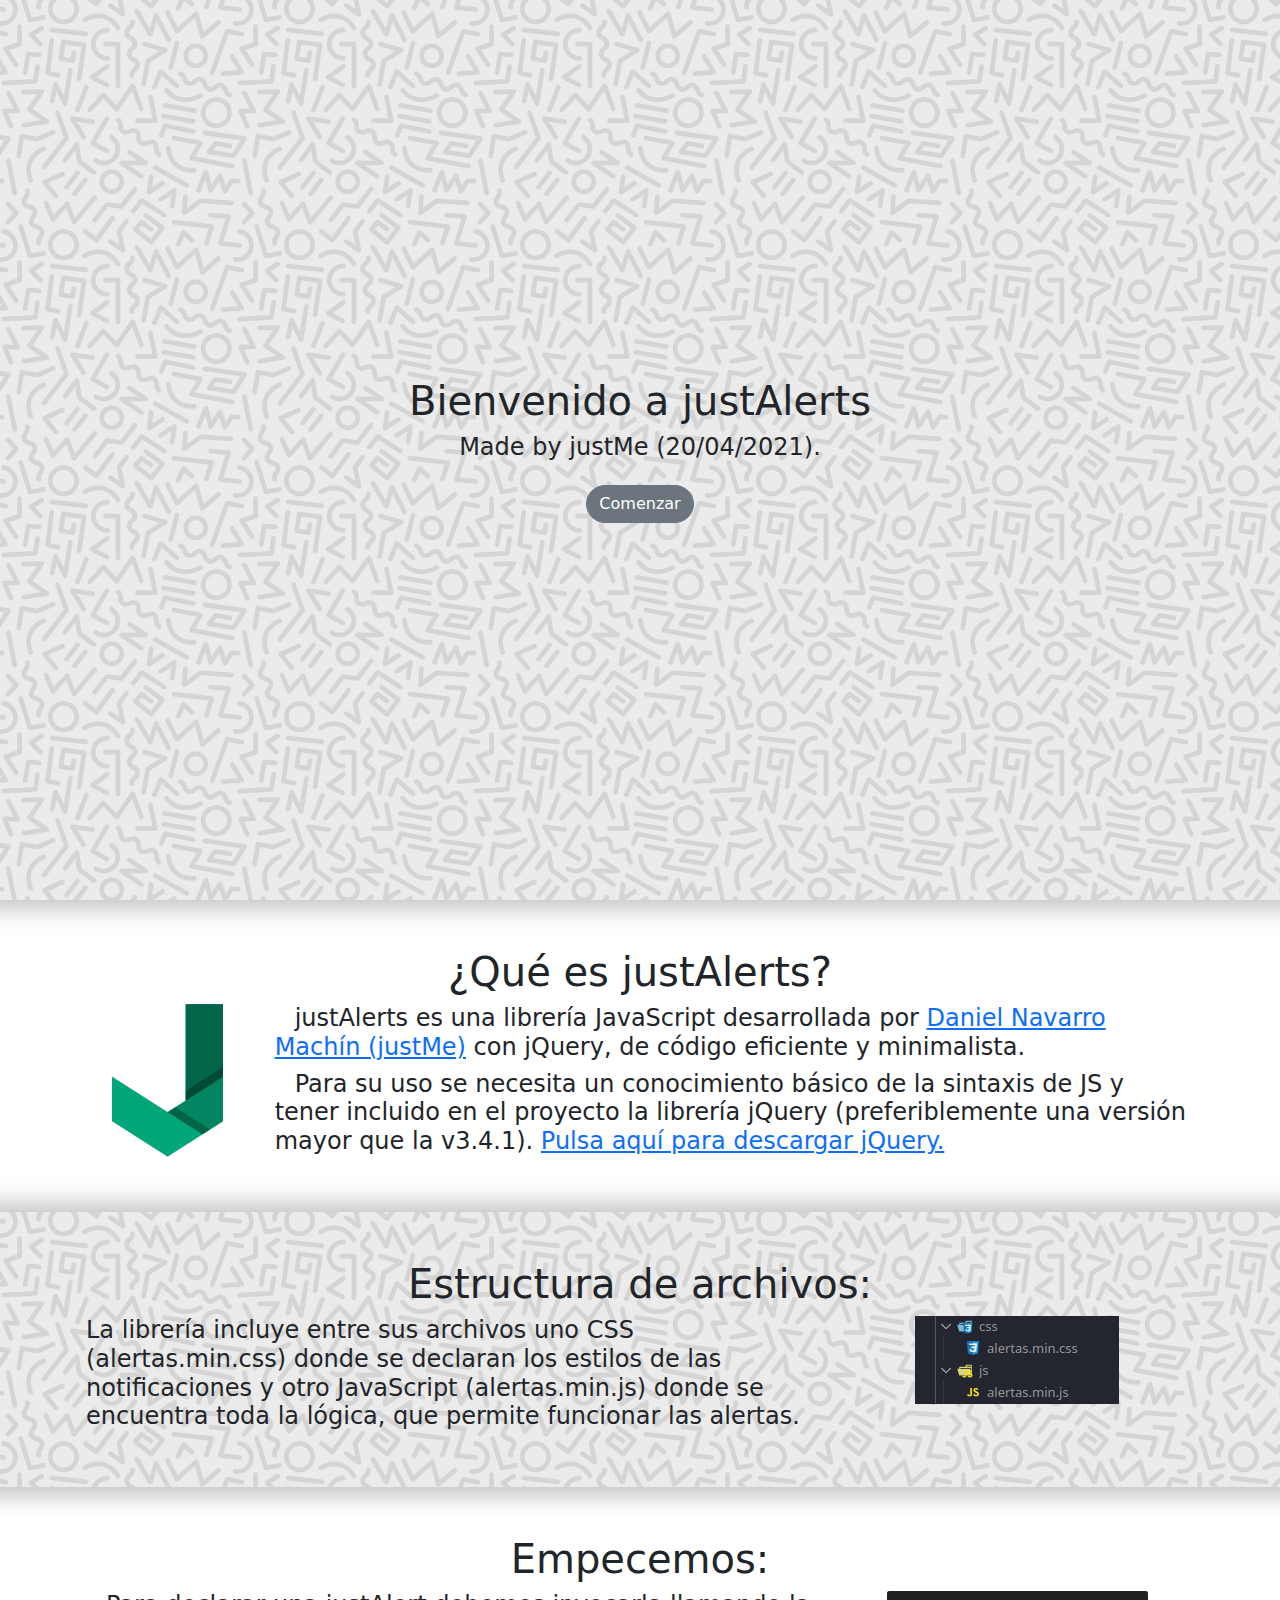
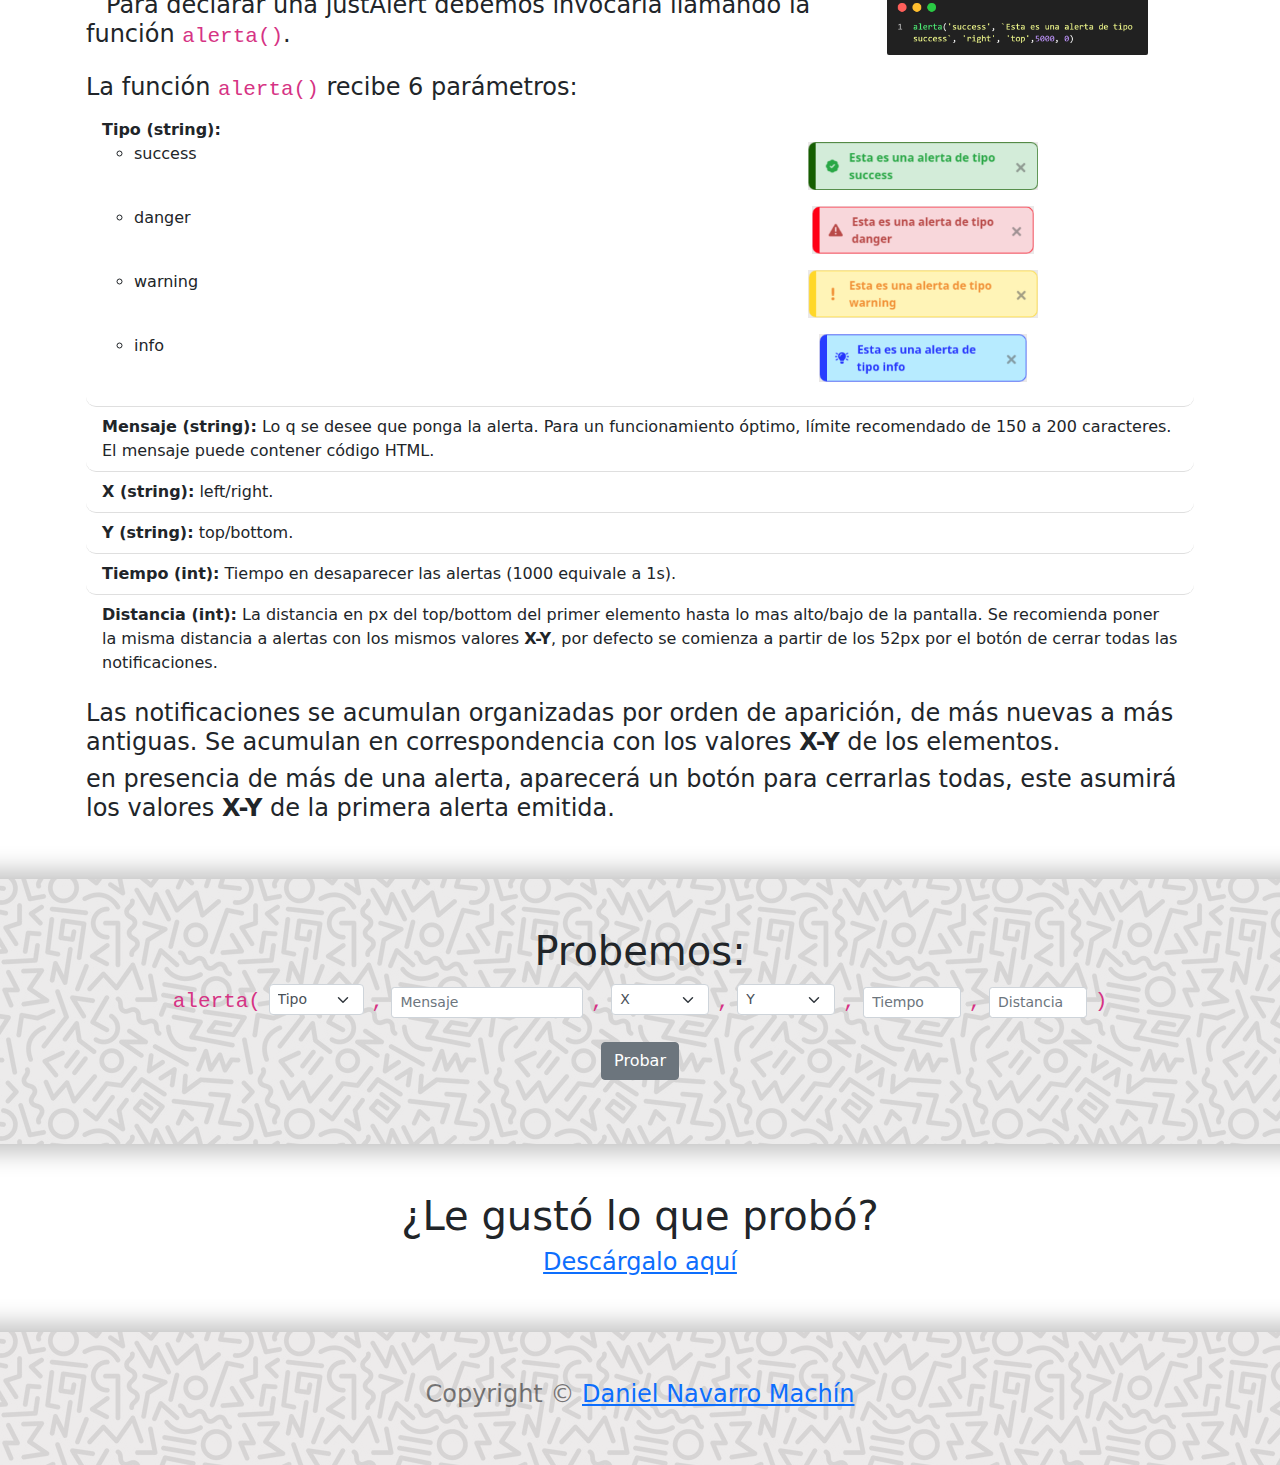
<file: index.html>
<!doctype html>
<html>

<head>
  <meta charset="UTF-8">
  <meta http-equiv="X-UA-Compatible" content="IE=edge">
  <meta name="viewport" content="width=device-width, initial-scale=1.0">

  <meta name="description"
    content="Una librería de alertas muy intuitiva y fácil de usar que trabaja sobre la librería jQuery.">
  <meta name="keywords" content="Librería, alertas, javascript, JS, jQuey, personalizable" />
  <meta name="author" content="Daniel Navarro Machín (justMe)" />
  <meta name="copyright" content="Daniel Navarro Machín(justMe)" />

  <meta property="og:site_name" content="justAlerts" />
  <meta property="og:site" content="https://dnmjustme.github.io/justAlerts/" />
  <meta property="og:title" content="justAlerts" />
  <meta property="og:description"
    content="Una librería de alertas muy intuitiva y fácil de usar que trabaja sobre la librería jQuery." />

  <title>justAlerts</title>
  <link href="css/bootstrap.css" rel="stylesheet" type="text/css">
  <link href="src/css/alertas.min.css" rel="stylesheet" type="text/css">
  <link href="css/main.css" rel="stylesheet" type="text/css">

  <link rel="icon" type="image/x-icon" href="favicon.png">
</head>

<body>
  <section class="section-arriba bg-img" id="top">
    <div class="container">
      <div class="row header">
        <div class="col-md-12 text-center">
          <h1 class="mt-3">Bienvenido a justAlerts</h1>
          <h4>Made by justMe (20/04/2021).</h4>
          <button href="descripcion" class="btn btn-secondary rounded-pill comenzar smooth-scroll">Comenzar</button>
        </div>
      </div>
    </div>
  </section>

  <section class="section-abajo pt-5 pb-5" id="descripcion">
    <div class="container">
      <div class="row">
        <div class="col-md-12 text-center">
          <h1>¿Qué es justAlerts?</h1>
        </div>
      </div>
      <div class="row">
        <div class="col-md-2 text-center">
          <img src="img/justMe-free-file.png" alt="logo" style="min-height: 7em; width: auto; max-height: 10em;">
        </div>
        <div class="col-md-10">
          <h4 class="sangria">justAlerts es una librería JavaScript desarrollada por <a
              href="https://dnmjustme.github.io/DNMjustMe-site/">Daniel Navarro
              Machín (justMe)</a> con jQuery, de código eficiente y minimalista.</h4>
          <h4 class="sangria">Para su uso se necesita un conocimiento básico de la sintaxis de JS y tener incluido en el
            proyecto la
            librería jQuery (preferiblemente una versión mayor que la v3.4.1). <a href="https://jquery.com/"
              target="_blank">
              Pulsa aquí para descargar jQuery.
            </a></h4>
        </div>
      </div>
  </section>

  <section class="section-arriba pt-5 pb-5" id="estructura">
    <div class="container">
      <div class="row">
        <div class="col-md-12 text-center">
          <h1>Estructura de archivos:</h1>
        </div>
      </div>
      <div class="row">
        <div class="col-md-8">
          <h4>La librería incluye entre sus archivos uno CSS (alertas.min.css) donde se declaran los estilos de las
            notificaciones y otro JavaScript (alertas.min.js) donde se encuentra toda la lógica, que permite funcionar
            las alertas.</h4>
        </div>
        <div class="col-md-4 text-center">
          <img src="img/structure.png" alt="" style="width: auto; max-height: 10em;">
        </div>
      </div>
    </div>
  </section>

  <section class="section-abajo pt-5 pb-5" id="declaracion">
    <div class="container">
      <div class="row">
        <div class="col-md-12 text-center">
          <h1>Empecemos:</h1>
        </div>
      </div>
      <div class="row">
        <div class="col-md-8">
          <h4 class="sangria">
            Para declarar una justAlert debemos invocarla llamando la función <code>alerta()</code>.
          </h4>
        </div>
        <div class="col-md-4 text-center">
          <img src="img/code-success.png" alt="" style="width: auto; max-height: 4em;">
        </div>
      </div>
      <div class="row">
        <div class="col-md-12 mt-3">
          <h4>La función <code>alerta()</code> recibe 6 parámetros:</h4>
          <ul class="list-group list-group-flush">
            <li class="list-group-item"><span>Tipo (string):</span>
              <ul>
                <li>
                  <div class="row mb-3">
                    <div class="col-md-6">success</div>
                    <div class="col-md-6 text-center"><img src="img/success.png" alt=""
                        style="width: auto; max-height: 3em;"></div>
                  </div>
                </li>
                <li>
                  <div class="row mb-3">
                    <div class="col-md-6">danger</div>
                    <div class="col-md-6 text-center"><img src="img/danger.png" alt=""
                        style="width: auto; max-height: 3em;"></div>
                  </div>
                </li>
                <li>
                  <div class="row mb-3">
                    <div class="col-md-6">warning</div>
                    <div class="col-md-6 text-center"><img src="img/warning.png" alt=""
                        style="width: auto; max-height: 3em;"></div>
                  </div>
                </li>
                <li>
                  <div class="row mb-3">
                    <div class="col-md-6">info</div>
                    <div class="col-md-6 text-center"><img src="img/info.png" alt=""
                        style="width: auto; max-height: 3em;"></div>
                  </div>
                </li>
              </ul>
            </li>
            <li class="list-group-item"><span>Mensaje (string):</span> Lo q se desee que ponga la alerta. Para un funcionamiento
              óptimo, límite recomendado de 150 a 200 caracteres. El mensaje puede contener código HTML.</li>
            <li class="list-group-item"><span>X (string):</span> left/right.</li>
            <li class="list-group-item"><span>Y (string):</span> top/bottom.</li>
            <li class="list-group-item"><span>Tiempo (int):</span> Tiempo en desaparecer las alertas (1000 equivale a 1s).
            </li>
            <li class="list-group-item"><span>Distancia (int):</span> La distancia en px del top/bottom del primer elemento
              hasta lo mas alto/bajo de la pantalla. Se
              recomienda poner la misma distancia a alertas con los mismos valores <strong>X-Y</strong>, por defecto
              se comienza a
              partir de
              los 52px por el botón de cerrar todas las notificaciones.</li>
          </ul>
          <h4 class="mt-3">Las notificaciones se acumulan organizadas por orden de aparición, de más nuevas a más
            antiguas. Se acumulan en correspondencia con los valores <strong>X-Y</strong> de los elementos.</h4>
            <h4>en presencia de más de una alerta, aparecerá un botón para cerrarlas todas, este asumirá los valores <strong>X-Y</strong> de la primera alerta emitida.</h4>
        </div>
      </div>
    </div>
    <div class="row">

    </div>
  </section>

  <section class="section-arriba pt-5 pb-5" id="prueba">
    <div class="container">
      <div class="row text-center">
        <div class="col-md-12">
          <h1>Probemos:</h1>
        </div>
      </div>
      <div class="row">
        <div class="col-md-12 text-center">
          <h4>
            <code class="d-inline">alerta(</code>
            <select name="tipo" id="tipo" class="d-inline form-select form-select-sm w-auto" aria-label=".form-select-sm example">
              <option selected disabled>Tipo</option>
              <option value="success">success</option>
              <option value="danger">danger</option>
              <option value="warning">warning</option>
              <option value="info">info</option>
            </select>
            <code class="d-inline">,</code>
            <input type="text" name="mensaje" id="mensaje" class="form-text form-control w-auto form-control-sm d-inline" placeholder="Mensaje">
            <code class="d-inline">,</code>
            <select name="x" id="x" class="d-inline form-select form-select-sm w-auto" aria-label=".form-select-sm example">
              <option selected disabled>X</option>
              <option value="left">left</option>
              <option value="right">right</option>
            </select>
            <code class="d-inline">,</code>
            <select name="y" id="y" class="d-inline form-select form-select-sm w-auto" aria-label=".form-select-sm example">
              <option selected disabled>Y</option>
              <option value="top">top</option>
              <option value="bottom">bottom</option>
            </select>
            <code class="d-inline">,</code>
            <input type="number" name="tiempo" id="tiempo" class="w-25 form-text form-control w-auto form-control-sm d-inline" placeholder="Tiempo" min="0">
            <code class="d-inline">,</code>
            <input type="number" name="distancia" id="distancia" class="w-25 form-text form-control w-auto form-control-sm d-inline" placeholder="Distancia" min="0">
            <code class="d-inline">)</code>
          </h4>
        </div>
      </div>
      <div class="row">
        <div class="col-md-12 text-center">
          <button class="btn btn-secondary" id="btn-probar" onclick="activar_alerta()">Probar</button>
        </div>
      </div>
    </div>
  </section>

  <section class="section-abajo pt-5 pb-5" id="descarga">
    <div class="container">
      <div class="row"></div>
      <div class="row">
        <div class="col-md-12 text-center">
          <h1>¿Le gustó lo que probó?</h1>
          <h4><a href="src/src.zip" download="justAlerts.zip">Descárgalo aquí</a></h4>
        </div>
      </div>
    </div>
  </section>

  <section class="text-center section-arriba pt-5 pb-5" id="footer">
    <h4 class="text-black-50">Copyright © <a href="https://dnmjustme.github.io/DNMjustMe-site/">Daniel Navarro
        Machín</a></h4>
  </section>





  <button href="top" id="back_to_top" title="Go to top" class="btn btn-success smooth-scroll"><svg aria-hidden="true"
      focusable="false" data-prefix="fa-solid" data-icon="arrow-up" class="svg-inline--fa fa-arrow-up fa-w-14"
      role="img" xmlns="http://www.w3.org/2000/svg" viewBox="0 0 448 512">
      <path
        d="M413 251.562C405.14 259.812 394.578 264 384 264C374.093 264 364.187 260.344 356.453 253L264 165.18V440C264 462.094 246.093 480 224 480S184 462.094 184 440V165.18L91.547 253C75.562 268.188 50.234 267.531 35 251.562C19.781 235.531 20.437 210.219 36.453 195L196.453 43C211.89 28.312 236.109 28.312 251.547 43L411.547 195C427.562 210.219 428.218 235.531 413 251.562Z"
        fill="currentColor" />
    </svg></button>
  <script type="text/javascript" src="js/jquery-3.6.0.js"></script>
  <script type="text/javascript" src="js/bootstrap.bundle.js"></script>
  <script type="text/javascript" src="src/js/alertas.min.js"></script>
  <script type="text/javascript" src="js/main.js"></script>
</body>

</html>
</file>
<file: css/main.css>
.section-arriba {
    background: rgb(235, 233, 233);
    background-image: url(../img/bg.png );
}

.section-abajo {
    background: white;
    -webkit-box-shadow: inset 20px -189px 23px -180px rgb(196, 196, 196), inset 20px 189px 23px -180px rgb(196, 196, 196);
    -moz-box-shadow: inset 20px -189px 23px -180px rgb(196, 196, 196), inset 20px 189px 23px -180px rgb(196, 196, 196);
    box-shadow: inset 20px -189px 23px -180px rgb(196, 196, 196), inset 20px 189px 23px -180px rgb(196, 196, 196);
}

.img-code {
    max-width: 300px;
    height: auto
}

.list-group,
.list-group-item {
    border-radius: 10px;
    background-color: #fffefe71 !important
}

.list-group {
    background-color: transparent !important
}

.lista {
    background-color: #2b2b2b;
    padding: .6em;
    border-radius: 10px
}

.lista h4 {
    color: aliceblue
}

.list-group-item span {
    font-weight: bold
}

.btn {
    margin: 1em auto
}

.header {
    min-height: 100vh;
    align-items: center;
    align-self: center;
    align-content: center;;
}

@keyframes comenzar-animation{
    20% {
      transform: translate(0, 0) rotate(5.5deg);
    }
    40% {
      transform: translate(0, 6px) rotate(-5.5deg);
    }
    60% {
      transform: translate(0, -6px) rotate(5.5deg);
    }
    80% {
      transform: translate(0, 3px) rotate(-5.5deg);
    }
    0%,
    100% {
      transform: translate(0, 0) rotate(0);
    }
  }

.comenzar{
    animation-name: comenzar-animation;
  animation-duration: 1.8s;
  animation-timing-function: ease;
  animation-iteration-count: infinite;
}

#back_to_top {
    display: none;
    position: fixed;
    bottom: 3em;
    right: 30px;
    z-index: 99;
  }
  
  #back_to_top:hover {
    background-color: #555; /* Add a dark-grey background on hover */
  }

  .sangria{
    text-indent: 20px;
  }

  #tiempo, #distancia, #x, #y{
    width: 7em !important;
  }
</file>
<file: src/css/alertas.min.css>
.alert-area{height:100vh;width:auto;position:fixed;z-index:999}.alerta{height:auto;font-weight:700;padding:.5em;padding-right:0;padding-left:0;margin:0 auto;width:auto;display:block;border-radius:10px;position:fixed;z-index:999;max-width:80%;font-size:.8em;display:grid;grid-template-columns:15% 70% 15%;transition:all .5s}@media (min-width:576px){.alerta{font-size:1em}}.alert-center-part,.alert-left-part,.alert-right-part{display:flex;align-items:center;justify-content:center}.top{top:2em}.bottom{bottom:2em}@keyframes from_left{from{left:-1000px}to{left:5px}}@keyframes from_right{from{right:-1000px}to{right:5px}}.left{animation:from_left .3s linear;left:5px}.right{animation:from_right .3s linear;right:5px}.success{border:1px solid #155e01;color:#28a745;background-color:#d3ecd9;border-left:10px solid #155e01!important}.danger{border:1px solid #ff0015;color:#b94a48;background-color:#f8d7db;border-left:10px solid #ff0015}.warning{border:1px solid #ffd727;color:#f19035;background-color:#fff4b7;border-left:10px solid #ffd727}.info{border:1px solid #273dff;color:#2634fd;background-color:#b7ebff;border-left:10px solid #273dff}.cerrar{color:#5f5f5f93;cursor:pointer;font-size:1.5em;transition:color .3s}.cerrar:hover{color:#2b2b2b}#close_all{margin-top:10px;margin-bottom:10px;height:2em;width:200px;display:flex;align-items:center;justify-content:center;background-color:hsla(0,0%,17%,.637);color:#fff;border-radius:30px;font-size:1em;position:fixed}#close_all:hover{background-color:hsla(0,0%,17%,.884);cursor:pointer}@keyframes from_left_close{from{left:-1000px}to{left:5px}}@keyframes from_right_close{from{right:-1000px}to{right:5px}}.left_close_all{animation:from_left_close .6s linear;left:5px}.right_close_all{animation:from_right_close .6s linear;right:5px}svg{height:20px;width:20px}.success>svg{color:#155e01}.danger>svg{color:hsla(355,100%,50%,1)}.warning>svg{color:#ffd727}.info>svg{color:#ffd727}
</file>
